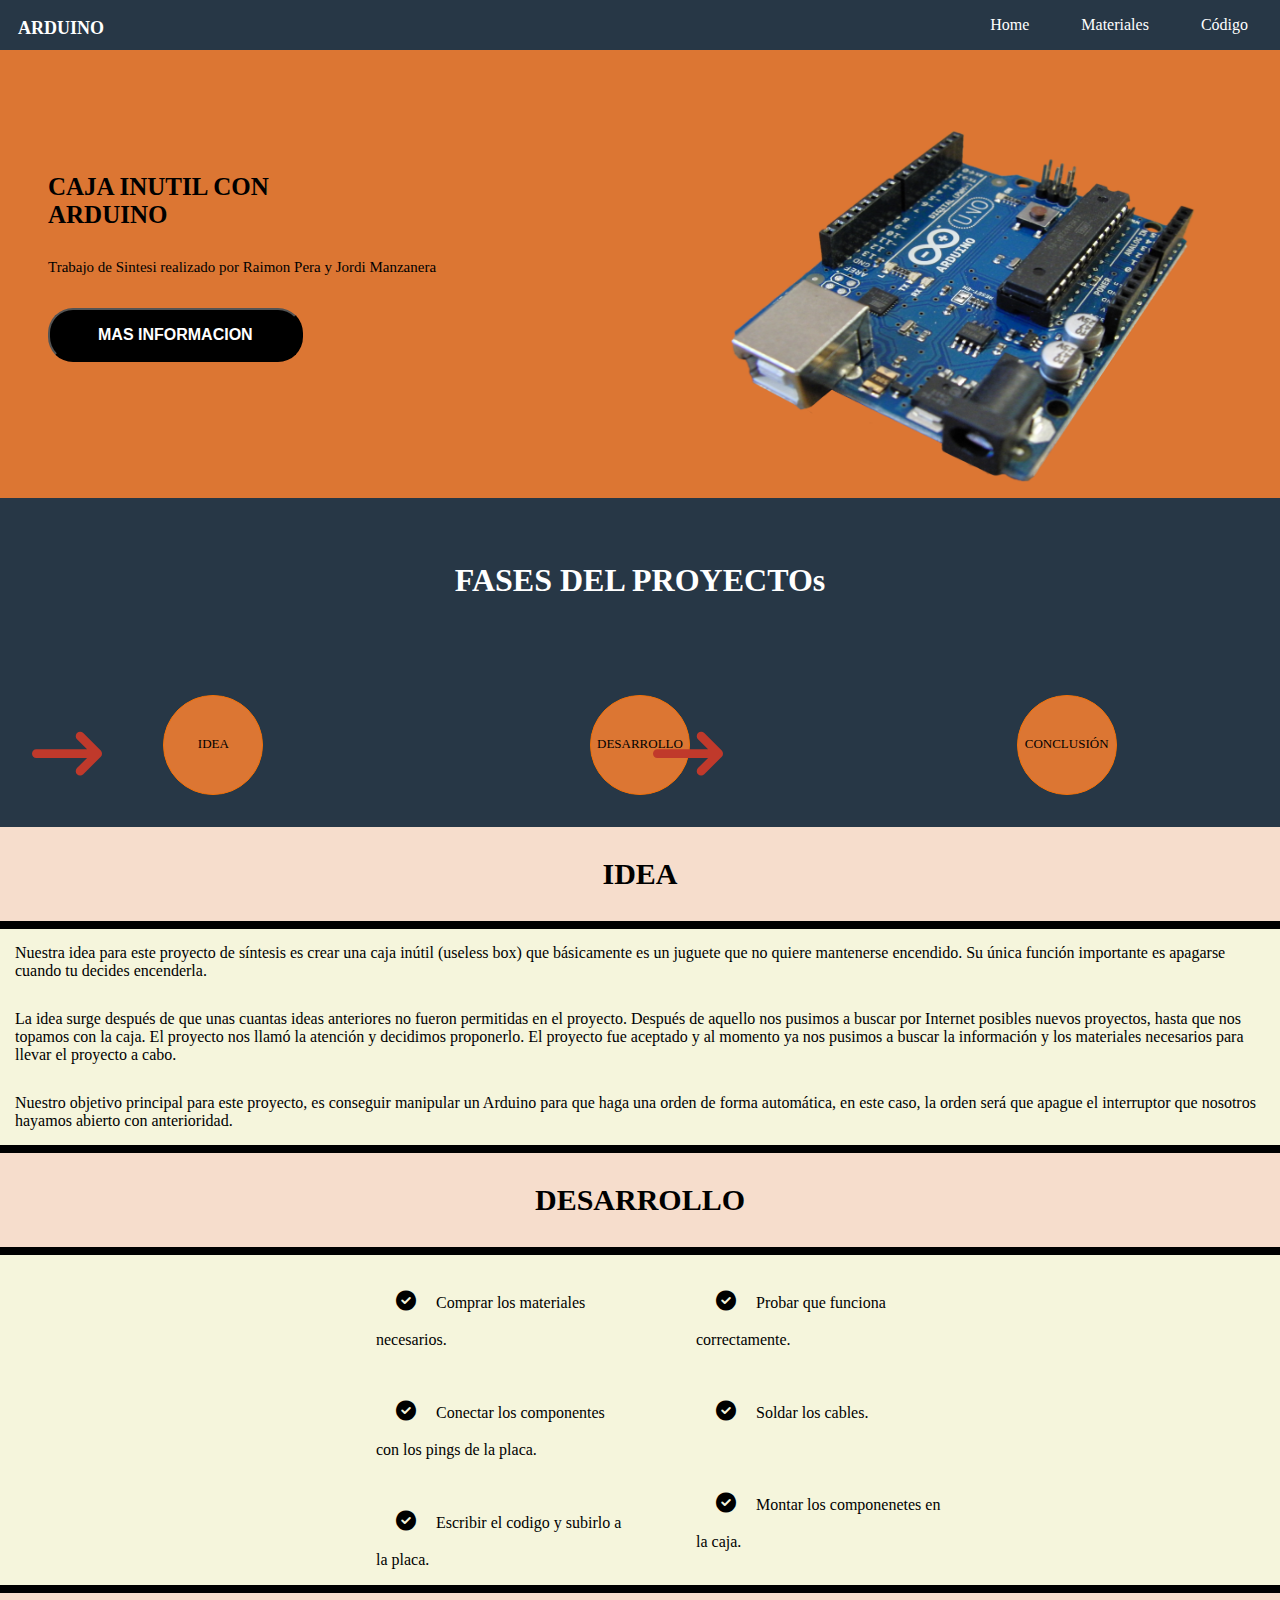
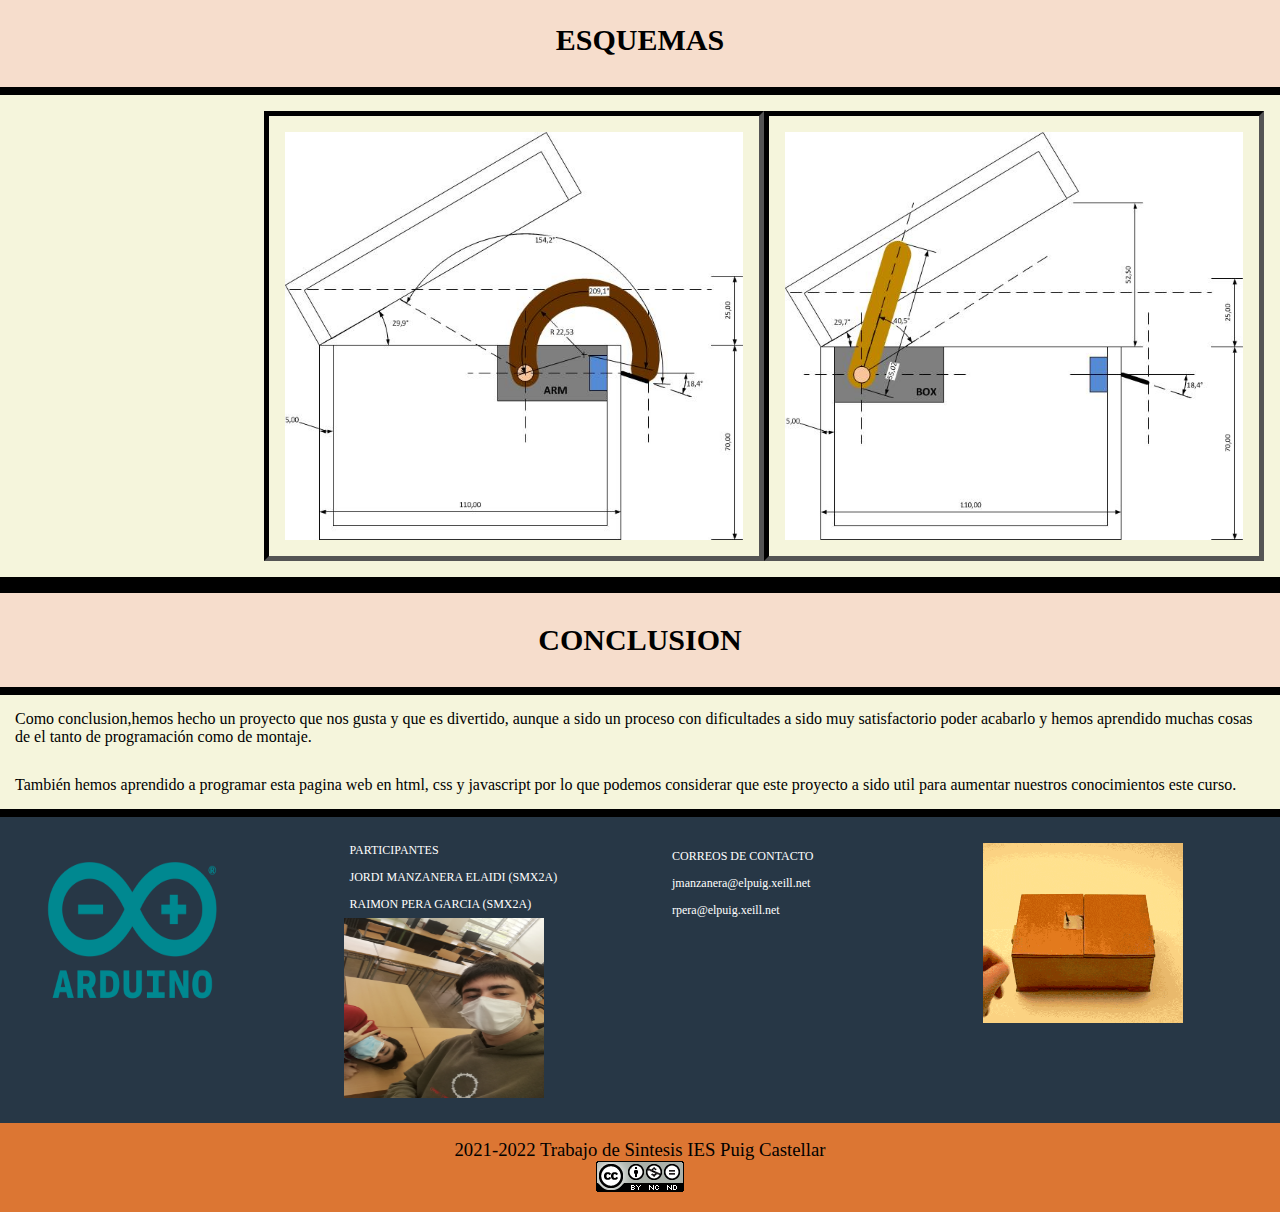
<file: index.html>
<!DOCTYPE html>
<html lang="en" dir="ltr">
  <head>
    <meta charset="utf-8">
    <title></title>
    <link rel="stylesheet" href="style.css">
    <link rel="stylesheet" href="assets/fontawesome/css/all.min.css"/>
  </head>
  <body>
    <menu></menu>
    <div id="content">
        <div id="intro">

          <img src="img/uno.png" width="540px" height="420px"></img>
          <div id="titulo">CAJA INUTIL CON ARDUINO</div>
          <div id="subtitulo">Trabajo de Sintesi realizado por Raimon Pera y Jordi Manzanera</div>
          <form>
              <a href="https://c.tenor.com/23IBV2p1tEIAAAAd/profe-troliado-nt-rey-alumno-golpea-maestro-profe.gif">
                <input type="button" value="MAS INFORMACION">
              </a>
          </form>
        </div>

        <div id="pasos">
          <div id="titulo-pasos">FASES DEL PROYECTOs</div>
          <div id="grid">
            <div class="grid-content"><div class="circle">IDEA</div></div>
            <div id="arrow"><i class="fa-solid fa-arrow-right-long"></i></div>
            <div class="grid-content"><div class="circle">DESARROLLO</div></div>
            <div id="arrow2"><i class="fa-solid fa-arrow-right-long"></i></div>
            <div class="grid-content"><div class="circle">CONCLUSIÓN</div></div>
          </div>
        </div>
        <div id="idea">
          <div id="titulo-idea">IDEA</div>
          <div class="content-idea">Nuestra idea para este proyecto de síntesis es crear una caja inútil (useless box) que básicamente es un juguete que no quiere mantenerse encendido. Su única función importante es apagarse cuando tu decides encenderla.</div>

              <div class="content-idea">La idea surge después de que unas cuantas ideas anteriores no fueron permitidas en el proyecto. Después de aquello nos pusimos a buscar por Internet posibles nuevos proyectos, hasta que nos topamos con la caja. El proyecto nos llamó la atención y decidimos proponerlo. El proyecto fue aceptado y al momento ya nos pusimos a buscar la información y los materiales necesarios para llevar el proyecto a cabo.</div>

              <div class="content-idea">Nuestro objetivo principal para este proyecto, es conseguir manipular un Arduino para que haga una orden de forma automática, en este caso, la orden será que apague el interruptor que nosotros hayamos abierto con anterioridad.</div>

              <div class="borde"></div>
        </div>

        <div id="desarrollo">
          <div id="desarrollo-titulo">DESARROLLO</div>
          <div id="grid-desarrollo">
            <ul>
              <li><i class="fa-solid fa-circle-check"></i>Comprar los materiales necesarios.</li>
              <li><i class="fa-solid fa-circle-check"></i>Conectar los componentes con los pings de la placa.</li>
              <li><i class="fa-solid fa-circle-check"></i>Escribir el codigo y subirlo a la placa.</li>
            </ul>
            <ul>
              <li><i class="fa-solid fa-circle-check"></i>Probar que funciona correctamente.</li>
              <li><i class="fa-solid fa-circle-check"></i>Soldar los cables.</li>
              <li><i class="fa-solid fa-circle-check"></i>Montar los componenetes en la caja.</li>
            </ul>
          </div>
        </div>


            <codigo></codigo>

          <div id="esquemas">
            <div id="esquema-titulo">ESQUEMAS</div>
            <div id="imagenes-esquema">
              <img src="img/esquema1.jpg" width="500px" height="450px">
              <img src="img/esquema2.jpg" width="500px" height="450px">
            </div>
          </div>

          <div id="conclusion">
            <div id="conclusion-titulo">CONCLUSION</div>

            <div class="content-conclusion">Como conclusion,hemos hecho un proyecto que nos gusta y que es divertido, aunque a sido un proceso con dificultades a sido muy satisfactorio poder acabarlo y hemos aprendido muchas cosas de el tanto de programación como de montaje.</div>

            <div class="content-conclusion">También hemos aprendido a programar esta pagina web en html, css y javascript por lo que podemos considerar que este proyecto a sido util para aumentar nuestros conocimientos este curso.</div>
          </div>


          <footer></footer>


    </div>
  </body>
      <script type="text/javascript" src="main.js"></script>
</html>
</file>
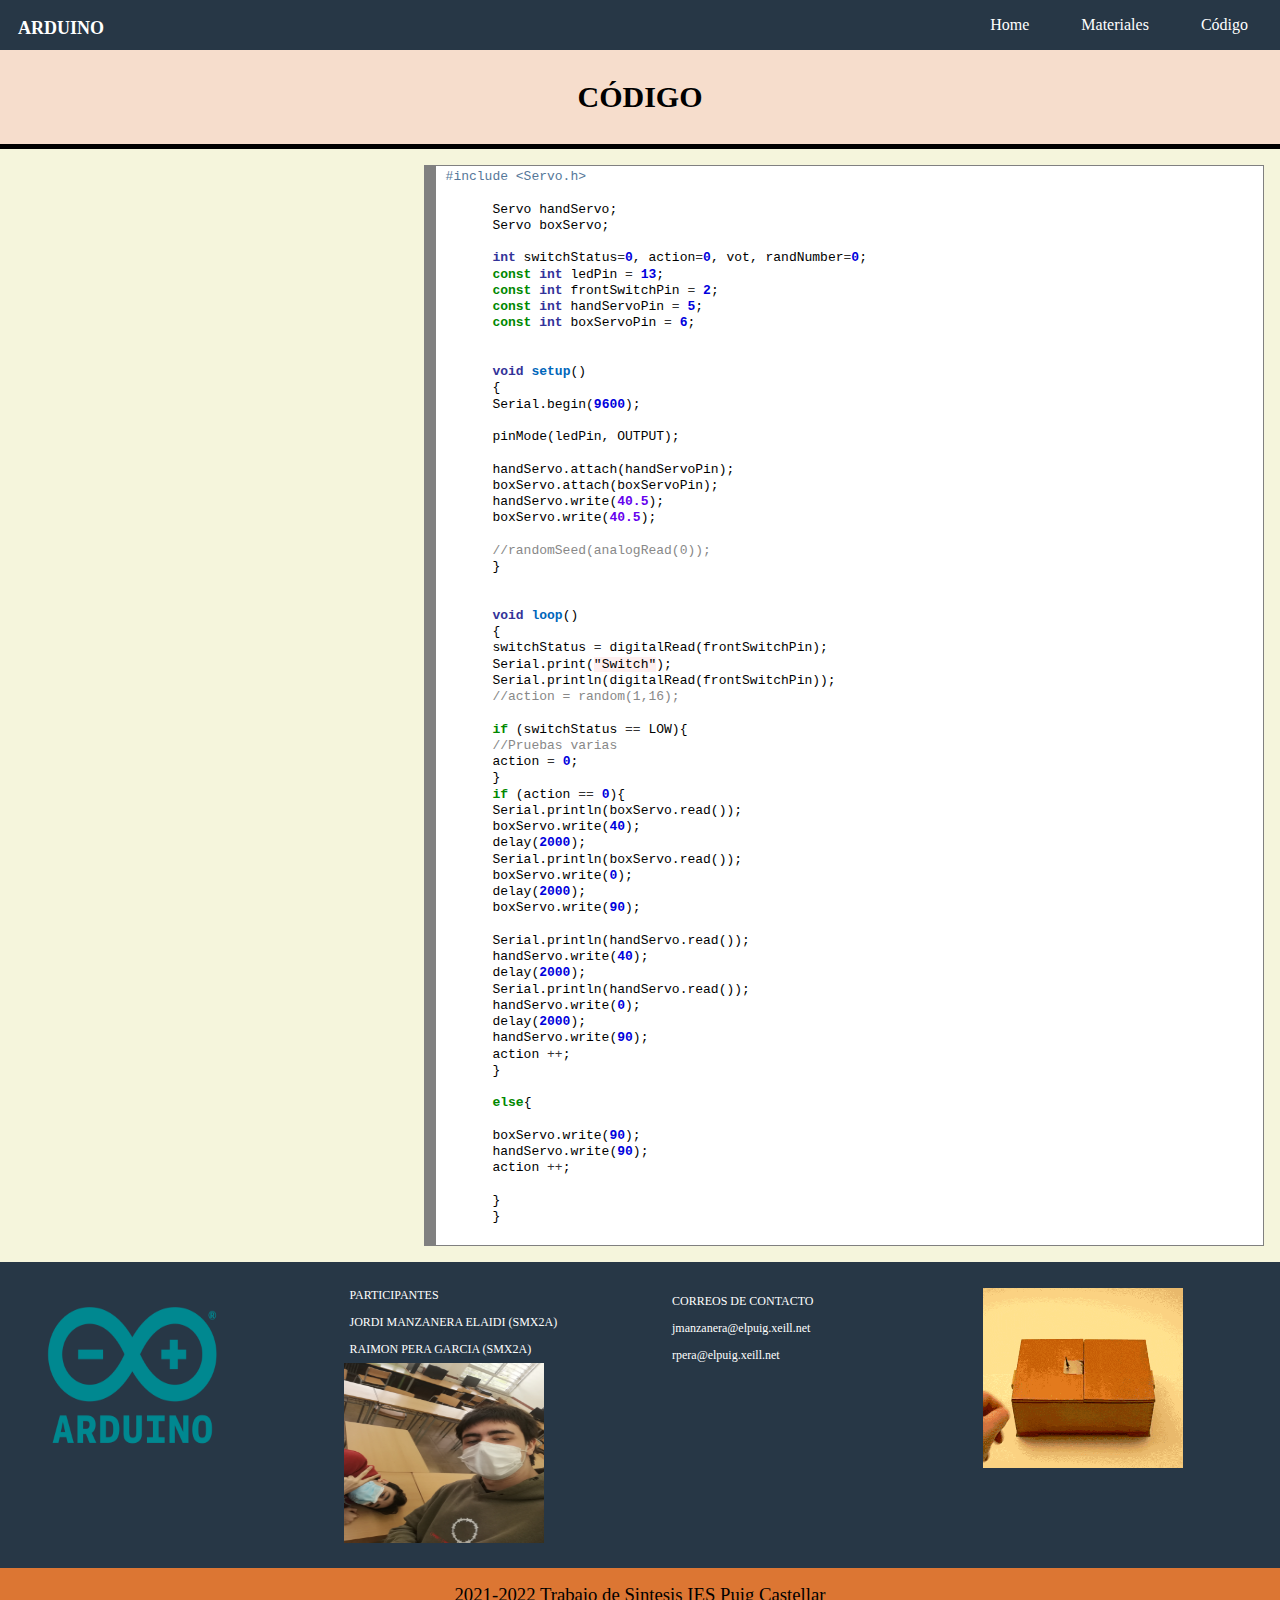
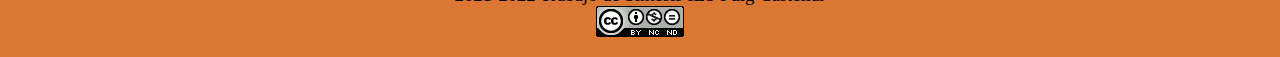
<file: codigo.html>
<!DOCTYPE html>
<html lang="en" dir="ltr">
  <head>
    <meta charset="utf-8">
    <title></title>
    <link rel="stylesheet" href="style.css">
    <link rel="stylesheet" href="assets/fontawesome/css/all.min.css"/>
  </head>
  <body>
    <menu></menu>



    <div id="codigo">
            <div id="titulo-codigo">CÓDIGO</div>
            <div id="imagen-codigo">
              <!-- <img src="img/codigo.png" width="900px" height="810px"> -->


      <!-- HTML generated using hilite.me --><div style="background: #ffffff; overflow:auto;width:auto;border:solid gray;border-width:.1em .1em .1em .8em;padding:.2em .6em;"><pre style="margin: 0; line-height: 125%"><span style="color: #557799">#include &lt;Servo.h&gt;</span>

      Servo handServo;
      Servo boxServo;

      <span style="color: #333399; font-weight: bold">int</span> switchStatus<span style="color: #333333">=</span><span style="color: #0000DD; font-weight: bold">0</span>, action<span style="color: #333333">=</span><span style="color: #0000DD; font-weight: bold">0</span>, vot, randNumber<span style="color: #333333">=</span><span style="color: #0000DD; font-weight: bold">0</span>;
      <span style="color: #008800; font-weight: bold">const</span> <span style="color: #333399; font-weight: bold">int</span> ledPin <span style="color: #333333">=</span> <span style="color: #0000DD; font-weight: bold">13</span>;
      <span style="color: #008800; font-weight: bold">const</span> <span style="color: #333399; font-weight: bold">int</span> frontSwitchPin <span style="color: #333333">=</span> <span style="color: #0000DD; font-weight: bold">2</span>;
      <span style="color: #008800; font-weight: bold">const</span> <span style="color: #333399; font-weight: bold">int</span> handServoPin <span style="color: #333333">=</span> <span style="color: #0000DD; font-weight: bold">5</span>;
      <span style="color: #008800; font-weight: bold">const</span> <span style="color: #333399; font-weight: bold">int</span> boxServoPin <span style="color: #333333">=</span> <span style="color: #0000DD; font-weight: bold">6</span>;


      <span style="color: #333399; font-weight: bold">void</span> <span style="color: #0066BB; font-weight: bold">setup</span>()
      {
      Serial.begin(<span style="color: #0000DD; font-weight: bold">9600</span>);

      pinMode(ledPin, OUTPUT);

      handServo.attach(handServoPin);
      boxServo.attach(boxServoPin);
      handServo.write(<span style="color: #6600EE; font-weight: bold">40.5</span>);
      boxServo.write(<span style="color: #6600EE; font-weight: bold">40.5</span>);

      <span style="color: #888888">//randomSeed(analogRead(0));</span>
      }


      <span style="color: #333399; font-weight: bold">void</span> <span style="color: #0066BB; font-weight: bold">loop</span>()
      {
      switchStatus <span style="color: #333333">=</span> digitalRead(frontSwitchPin);
      Serial.print(<span style="background-color: #fff0f0">&quot;Switch&quot;</span>);
      Serial.println(digitalRead(frontSwitchPin));
      <span style="color: #888888">//action = random(1,16);</span>

      <span style="color: #008800; font-weight: bold">if</span> (switchStatus <span style="color: #333333">==</span> LOW){
      <span style="color: #888888">//Pruebas varias</span>
      action <span style="color: #333333">=</span> <span style="color: #0000DD; font-weight: bold">0</span>;
      }
      <span style="color: #008800; font-weight: bold">if</span> (action <span style="color: #333333">==</span> <span style="color: #0000DD; font-weight: bold">0</span>){
      Serial.println(boxServo.read());
      boxServo.write(<span style="color: #0000DD; font-weight: bold">40</span>);
      delay(<span style="color: #0000DD; font-weight: bold">2000</span>);
      Serial.println(boxServo.read());
      boxServo.write(<span style="color: #0000DD; font-weight: bold">0</span>);
      delay(<span style="color: #0000DD; font-weight: bold">2000</span>);
      boxServo.write(<span style="color: #0000DD; font-weight: bold">90</span>);

      Serial.println(handServo.read());
      handServo.write(<span style="color: #0000DD; font-weight: bold">40</span>);
      delay(<span style="color: #0000DD; font-weight: bold">2000</span>);
      Serial.println(handServo.read());
      handServo.write(<span style="color: #0000DD; font-weight: bold">0</span>);
      delay(<span style="color: #0000DD; font-weight: bold">2000</span>);
      handServo.write(<span style="color: #0000DD; font-weight: bold">90</span>);
      action <span style="color: #333333">++</span>;
      }

      <span style="color: #008800; font-weight: bold">else</span>{

      boxServo.write(<span style="color: #0000DD; font-weight: bold">90</span>);
      handServo.write(<span style="color: #0000DD; font-weight: bold">90</span>);
      action <span style="color: #333333">++</span>;

      }
      }
      </pre></div>











            </div>

          </div>

    <footer></footer>


  </body>
      <script type="text/javascript" src="main.js"></script>
</html>
</file>
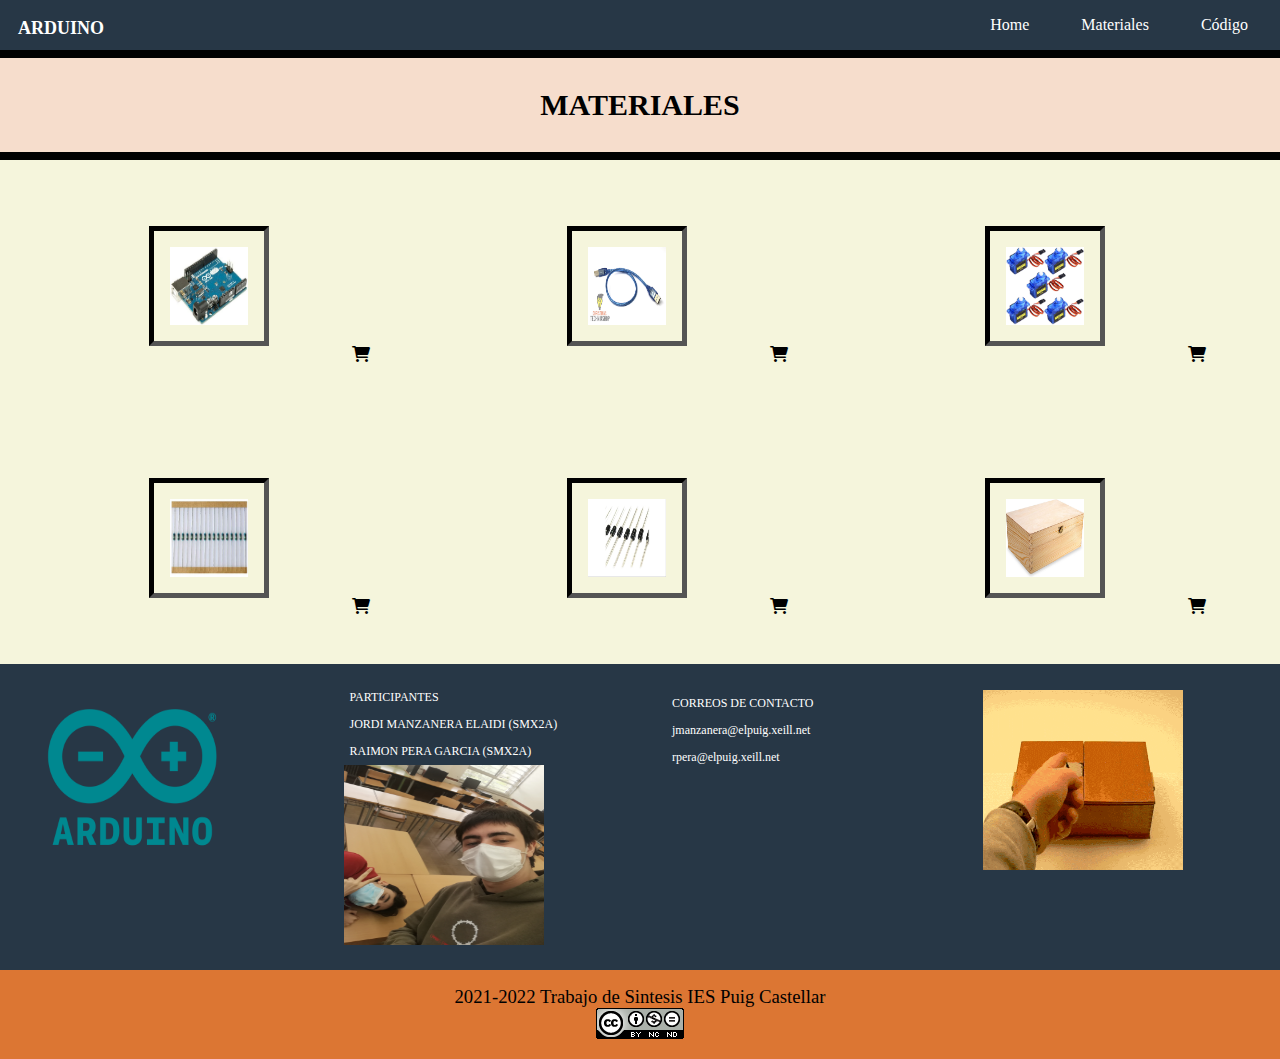
<file: materiales.html>
<!DOCTYPE html>
<html lang="en" dir="ltr">
  <head>
    <meta charset="utf-8">
    <title></title>
    <link rel="stylesheet" href="style.css">
    <link rel="stylesheet" href="assets/fontawesome/css/all.min.css"/>
  </head>
  <body>
    <menu></menu>



    <div id="materiales">
      <div id="titulo-materiales">MATERIALES</div>

      <div class="imagenes-materiales">
        <div class="enlaces"><a href="https://www.amazon.es/SMART-PROJECTS-A000073-Arduino-Uno/dp/B00PUOVSYS/ref=sr_1_6?crid=3OYFWXW0B5WKX&keywords=arduino+uno&qid=1648633374&sprefix=arduin%2Caps%2C150&sr=8-6"><img src="img/arduino UNO.jpg"></a><i class="fa-solid fa-cart-shopping"></i></div>
        <div class="enlaces"><a href="https://www.amazon.es/Christians-Technik-Shop-Conector-Arduino/dp/B01G1FEKGM/ref=sr_1_10?__mk_es_ES=%C3%85M%C3%85%C5%BD%C3%95%C3%91&crid=QMSNGIJ1KNAG&keywords=cable+arduino+uno&qid=1648633803&sprefix=cable+arduino+uno%2Caps%2C118&sr=8-10"><img src="img/cable.jpg"></a><i class="fa-solid fa-cart-shopping"></i></div>
        <div class="enlaces"><a href="https://www.amazon.es/owootecc-Micro-Controles-Aeroplano-Helic%C3%B3ptero/dp/B07RZK4K39/ref=sr_1_6?__mk_es_ES=%C3%85M%C3%85%C5%BD%C3%95%C3%91&crid=TAROGEH175QM&keywords=sg90%2Bservo%2Bmotor&qid=1644406400&sprefix=sg90+servo+motor%2Caps%2C71&sr=8-6"><img src="img/servo.jpg"></a><i class="fa-solid fa-cart-shopping"></i></div>
        <div class="enlaces"><a href="https://www.amazon.es/BOJACK-Interruptor-palanca-Terminal-impermeable/dp/B089PY3VMY/ref=sr_1_2?__mk_es_ES=%C3%85M%C3%85%C5%BD%C3%95%C3%91&crid=29Q3APT10LATC&keywords=switch%2Bbojack&qid=1651837085&sprefix=switch%2Bbojack%2B%2Caps%2C102&sr=8-2&th=1"><img src="img/switch.jpg"></a><i class="fa-solid fa-cart-shopping"></i></div>
        <div class="enlaces"><a href="https://www.amazon.es/Resistencia-ohmios-Unidades-pel%C3%ADcula-Metal/dp/B00I8NOOEY/ref=sr_1_48?__mk_es_ES=%C3%85M%C3%85%C5%BD%C3%95%C3%91&crid=11XXKGBZ0NLGP&keywords=resistor+de+4%2C7k&qid=1644407436&sprefix=resistor+de+4+7k%2Caps%2C74&sr=8-48"><img src="img/resistores.jpg"></a><i class="fa-solid fa-cart-shopping"></i></div>
        <div class="enlaces"><a href="https://www.amazon.es/Diodo-Rectificador-1N4007-1000V-DO-41/dp/B07DGDTZ69/ref=sr_1_6?__mk_es_ES=%C3%85M%C3%85%C5%BD%C3%95%C3%91&crid=Z76UFPY117V5&keywords=1n4007+diode&qid=1644406736&sprefix=1n4007+diode%2Caps%2C77&sr=8-6"><img src="img/diodos.jpg"></img></a><i class="fa-solid fa-cart-shopping"></i></div>
        <div class="enlaces"><a href="https://www.amazon.es/almacenamiento-decorativa-natural-recuerdos-manualidades/dp/B09HSB7WJL/ref=sr_1_22?__mk_es_ES=%C3%85M%C3%85%C5%BD%C3%95%C3%91&crid=2J7Z0UGQ0WQJW&keywords=cajas+de+madera&qid=1644426841&sprefix=cajas+de+madera%2Caps%2C96&sr=8-22"><img src="img/caja.jpg"></a><i class="fa-solid fa-cart-shopping"></i></div>
        <div class="enlaces"><a href="https://www.amazon.es/CQRobot-Electronics-JST-PH2-0-Interface-Electronic/dp/B0738NLFTG/ref=sr_1_2?keywords=altavoces%2Barduino&qid=1651234183&s=electronics&sprefix=altavoces%2Bardui%2Celectronics%2C95&sr=1-2&th=1"><img src="img/altavoces.jpg"></a><i class="fa-solid fa-cart-shopping"></i></div>

    </div>

    <footer></footer>


  </body>
      <script type="text/javascript" src="main.js"></script>
</html>
</file>
<file: style.css>
* {
  box-sizing: border-box;
  margin: 0;
}
html {
  padding: 0;
}
menu{
  padding-left: 0;
}
#menu{
  position: relative;
  background-color: #273746;
  color: white;
}

#menu > ul {
  text-align: right;
  margin: 0;
  padding: 0;
  list-style-type: none;
}

#menu > ul > li {
  display: inline-block;
  padding: 0.5em;
  padding: 1em;
  margin-right: 1em;
}

#menu > ul > li > a{
  color: white;
  text-decoration:none;
}

#arduino{
  float: left;
  font-weight: bold;
  font-size: 18px;

}

#intro{
  position: relative;
  width: 100%;
  height: 28em;
  background-color: #dc7633;
  padding: 3em;
}

#intro input{
  margin-top: 2em;
  border-radius: 25px;
  background-color: black;
  color: white;
  font-size: 1em;
  font-weight: bold;
  padding: 1em;
  padding-left: 3em;
  padding-right: 3em;

}

#intro img{
  position: relative;
  float: right;
  margin: ;
}

#titulo{
  font-weight: bold;
  font-size: 25px;
  width: 250px;
  margin-top: 3em;
}

#subtitulo{
  font-size: 15px;
  color: black;
  margin-top: 2em;
  width: 700px;
}

#pasos{
background-color: #273746;
color: white;
}

#titulo-pasos{
  text-align: center;
  font-size: 2em;
  font-weight: bold;
  padding: 2em;

}

.content-idea{
  padding: 15px;
}

.borde{
  border-bottom: black 8px outset;
}

#grid{
  position: relative;
  grid-template-columns: 1fr 1fr 1fr;
  display: grid;
}

.grid-content{
text-align: center;
padding: 2em;
}

#arrow{
  position: absolute;
  right: 34.8em;
  top: 3.5em;
}

#arrow i{
  color: #c0392b;
  font-size: 70px;
}

#arrow2{
  position: absolute;
  right: 73.6em;
  top: 3.5em;
}

#arrow2 i{
  color: #c0392b;
  font-size: 70px;
}

.circle{

display: inline-block;
padding-top: 40px;

height:100px;
width:100px;
background: white;
border: thin solid #f27108;
background: #dc7633;
-moz-border-radius:50px;
-webkit-border-radius:50px;
border-radius:50px;
text-align: center;
font-size: 13px;
color: black;

}

#idea {
  background-color: #f5f5dc;
}

#titulo-idea{
  padding: 1em;
  text-align: center;
  font-weight: bold;
  font-size: 30px;
  border-bottom: black 8px outset;
  background-color: #f6ddcc;
}

#desarrollo{
  background-color: #f5f5dc;
}

#grid-desarrollo {
  position: relative;
  grid-template-columns: 1fr 1fr;
  display: grid;
  border-top: black 8px inset;
  padding-left: 20em;
  padding-right: 20em;
}

#grid-desarrollo img{
  position: absolute;
  width: 220px;
  height: 220px;
}

#grid-desarrollo ul{
  padding-left:
}

#grid-desarrollo li {
  padding: 1em;
  list-style: none;
}

#grid-desarrollo li > i {
  padding: 1em;
  font-size: 20px;
}

#desarrollo-titulo {
  text-align: center;
  font-weight: bold;
  font-size: 30px;
  padding: 1em;
  background-color: #f6ddcc;
}

#materiales{
  background-color: #f5f5dc;
  border:
}

#titulo-materiales{
  padding: 1em;
  text-align: center;
  font-weight: bold;
  font-size: 30px;
  background-color: #f6ddcc;
  border-top: black 8px inset;
  border-bottom: black 8px outset;
}

.imagenes-materiales{
  display: grid;
  grid-template-columns: 1fr 1fr 1fr 1fr;
}

.imagenes-materiales img{
  width: 120px;
  height: 120px;
  padding: 1em;
  margin: auto;
  display: block;
  border: black 5px inset;
}

.imagenes-materiales a{
  padding: 1em;
}

.imagenes-materiales i {
  margin-left: 18em;

}

.enlaces{
  padding: 3em;
}

#codigo{
  background-color: #f5f5dc;
}

#titulo-codigo{
  padding: 1em;
  text-align: center;
  font-weight: bold;
  font-size: 30px;
  background-color: #f6ddcc;
}

#imagen-codigo{
  padding: 1em;
  padding-left: 26.5em;
  border-top: black 5px inset;
}

#imagen-codigo img{
  padding: 1em;
  border: black 5px inset;
}


#esquemas{
  background-color: #f5f5dc;
  border-bottom: black 8px outset;
}

#esquema-titulo{
  padding: 1em;
  text-align: center;
  font-weight: bold;
  font-size: 30px;
  background-color: #f6ddcc;
  border-top: black 8px inset;
  border-bottom: black 8px outset;
}

#imagenes-esquema {
  padding: 1em;
  display: grid;
  grid-template-columns: 1fr 1fr;
  padding-left: 16.5em;

}

#imagenes-esquema img{
  border: black 5px inset;
  padding: 1em;
}

#descripcion{
  background-color: #f5f5dc;
}


#conclusion{
  background-color: #f5f5dc;
  border-bottom: black 8px outset;
}

#conclusion-titulo{
  padding: 1em;
  text-align: center;
  font-weight: bold;
  font-size: 30px;
  background-color: #f6ddcc;
  border-top: black 8px inset;
  border-bottom: black 8px outset;
}

.content-conclusion{
  padding: 15px;
}




#footer {
  grid-template-columns: 1fr 1fr 1fr 1fr;
  display: grid;
  padding-left: 7px;
  padding-right: 7px;
  background-color: #273746;
  color: white;
  list-style-type: none;
  font-size: 20px;
  }

  #footer img{
    width: 200px;
    height: 180px;
  }

  #footer ul {
  padding: 1em;
  list-style-type: none;
  font-size: 20px;
  }

  #footer ul li {
  padding: 0.5em;
  list-style-type: none;
  font-size: 12px;
  }

  #correos{
    font-size: 12px;
    padding: 0.5em;
  }

  #footer button {
    position: relative;
    text-align: center;
    padding:0.8em 1.2em;
    background-color:#1e1b19;
    color:grey;
    font-weight: bold;
    font-size: 10px;
    border:thin solid #f27108;
  }


#naranja {
background-color: #dc7633;
text-align: center;
padding: 1em;
}

#naranja h3 {
  font-weight: normal;
}

@media (max-width: 1024px){

  #menu{
    position: relative;
    background-color: #273746;
    color: white;
  }

  #menu > ul {
    text-align: right;
    margin: 0;
    padding: 0;
    list-style-type: none;
  }

  #menu > ul > li {
    display: inline-block;
    padding: 0.5em;
    padding: 1em;
    margin-right: 1em;
  }

  #menu > ul > li > a{
    color: white;
    text-decoration:none;
  }

  #arduino{
    float: left;
    font-weight: bold;
    font-size: 18px;

  }

  #intro{
    position: relative;
    width: 100%;
    height: 28em;
    background-color: #f27108;
    padding: 3em;
  }

  #intro input{
    margin-top: 2em;
    border-radius: 25px;
    background-color: black;
    color: white;
    font-size: 1em;
    font-weight: bold;
    padding: 1em;
    padding-left: 3em;
    padding-right: 3em;

  }

  #intro img{
    position: relative;
    float: right;
    margin: ;
  }

  #titulo{
    font-weight: bold;
    font-size: 25px;
    width: 250px;
    margin-top: 3em;
  }

  #subtitulo{
    font-size: 15px;
    color: black;
    margin-top: 2em;
    width: 700px;
  }

  #pasos{
  background-color: black;
  color: white;
  }

  #titulo-pasos{
    text-align: center;
    font-size: 2em;
    font-weight: bold;
    padding: 2em;

  }

  .content-idea{
    padding: 15px;
  }

  .borde{
    border-bottom: black 8px outset;
  }

  #grid{
    position: relative;
    grid-template-columns: 1fr 1fr 1fr;
    display: grid;
  }

  .grid-content{
  text-align: center;
  padding: 2em;
  }

  #arrow{
    position: absolute;
    right: 36.5em;
    top: 3.5em;
  }

  #arrow i{
    color: red;
    font-size: 70px;
  }

  #arrow2{
    position: absolute;
    right: 75.6em;
    top: 3.5em;
  }

  #arrow2 i{
    color: red;
    font-size: 70px;
  }

  .circle{

  display: inline-block;
  padding-top: 40px;

  height:100px;
  width:100px;
  background: white;
  border: thin solid #f27108;
  background: #f27108;
  -moz-border-radius:50px;
  -webkit-border-radius:50px;
  border-radius:50px;
  text-align: center;
  font-size: 13px;
  color: black;

  }

  #idea {
    background-color: #f5f5dc;
  }

  #titulo-idea{
    padding: 1em;
    text-align: center;
    font-weight: bold;
    font-size: 30px;
    border-bottom: black 8px outset;
  }

  #desarrollo{
    background-color: #f5f5dc;
  }

  #grid-desarrollo {
    position: relative;
    grid-template-columns: 1fr;
    display: grid;
    border-top: black 8px inset;
    padding-left: 0;
    padding-right: 0;
  }

  #grid-desarrollo img{
    position: absolute;
    width: 220px;
    height: 220px;
  }

  #grid-desarrollo ul{

  }

  #grid-desarrollo li {
    padding: 1em;
    list-style: none;
  }

  #grid-desarrollo li > i {
    padding: 1em;
    font-size: 20px;
  }

  #desarrollo-titulo {
    text-align: center;
    font-weight: bold;
    font-size: 30px;
    padding: 1em;
    background-color: #f6ddcc;
  }

  #materiales{
    background-color: #f5f5dc;
    border:
  }

  #titulo-materiales{
    padding: 1em;
    text-align: center;
    font-weight: bold;
    font-size: 30px;
    background-color: #f6ddcc;
    border-top: black 8px inset;
    border-bottom: black 8px outset;
  }

  .imagenes-materiales{
    display: grid;
    grid-template-columns: 1fr 1fr ;
  }

  .imagenes-materiales img{
    width: 120px;
    height: 120px;
    padding: 1em;
    margin: auto;
    display: block;
    border: black 5px inset;
  }

  .imagenes-materiales a{
    padding: 1em;
  }

  .imagenes-materiales i {
    margin-left: 18em;

  }

  .enlaces{
    padding: 3em;
  }

  #codigo{
    background-color: #f5f5dc;
  }

  #titulo-codigo{
    padding: 1em;
    text-align: center;
    font-weight: bold;
    font-size: 30px;
    background-color: #f6ddcc;
  }

  #imagen-codigo{
    padding: 1em;
    padding-left: 26.5em;
    border-top: black 5px inset;
  }

  #imagen-codigo img{
    padding: 1em;
    border: black 5px inset;
  }


  #esquemas{
    background-color: #f5f5dc;
    border-bottom: black 8px outset;
  }

  #esquema-titulo{
    padding: 1em;
    text-align: center;
    font-weight: bold;
    font-size: 30px;
    background-color: #f6ddcc;
    border-top: black 8px inset;
    border-bottom: black 8px outset;
  }

  #imagenes-esquema {
    padding: 2em;
    padding-left: 4.5em;
    display: grid;
    grid-template-columns: 1fr;
  }

  #imagenes-esquema img{
    border: black 5px inset;
    padding: 1em;
    width: 300px;
    height: 300px;

  }

  #descripcion{
    background-color: #f5f5dc;
  }

  #footer {
    grid-template-columns: 1fr 1fr 1fr 1fr;
    display: grid;
    padding-left: 7px;
    padding-right: 7px;
    background-color: #273746;
    color: white;
    list-style-type: none;
    font-size: 20px;
    }

    #footer img{
      width: 200px;
      height: 180px;
    }

    #footer ul {
    padding: 1em;
    list-style-type: none;
    font-size: 20px;
    }

    #footer ul li {
    padding: 0.5em;
    list-style-type: none;
    font-size: 12px;
    }

    #correos{
      font-size: 12px;
      padding: 0.5em;
    }

    #footer button {
      position: relative;
      text-align: center;
      padding:0.8em 1.2em;
      background-color:#1e1b19;
      color:grey;
      font-weight: bold;
      font-size: 10px;
      border:thin solid #f27108;
    }

}
</file>
